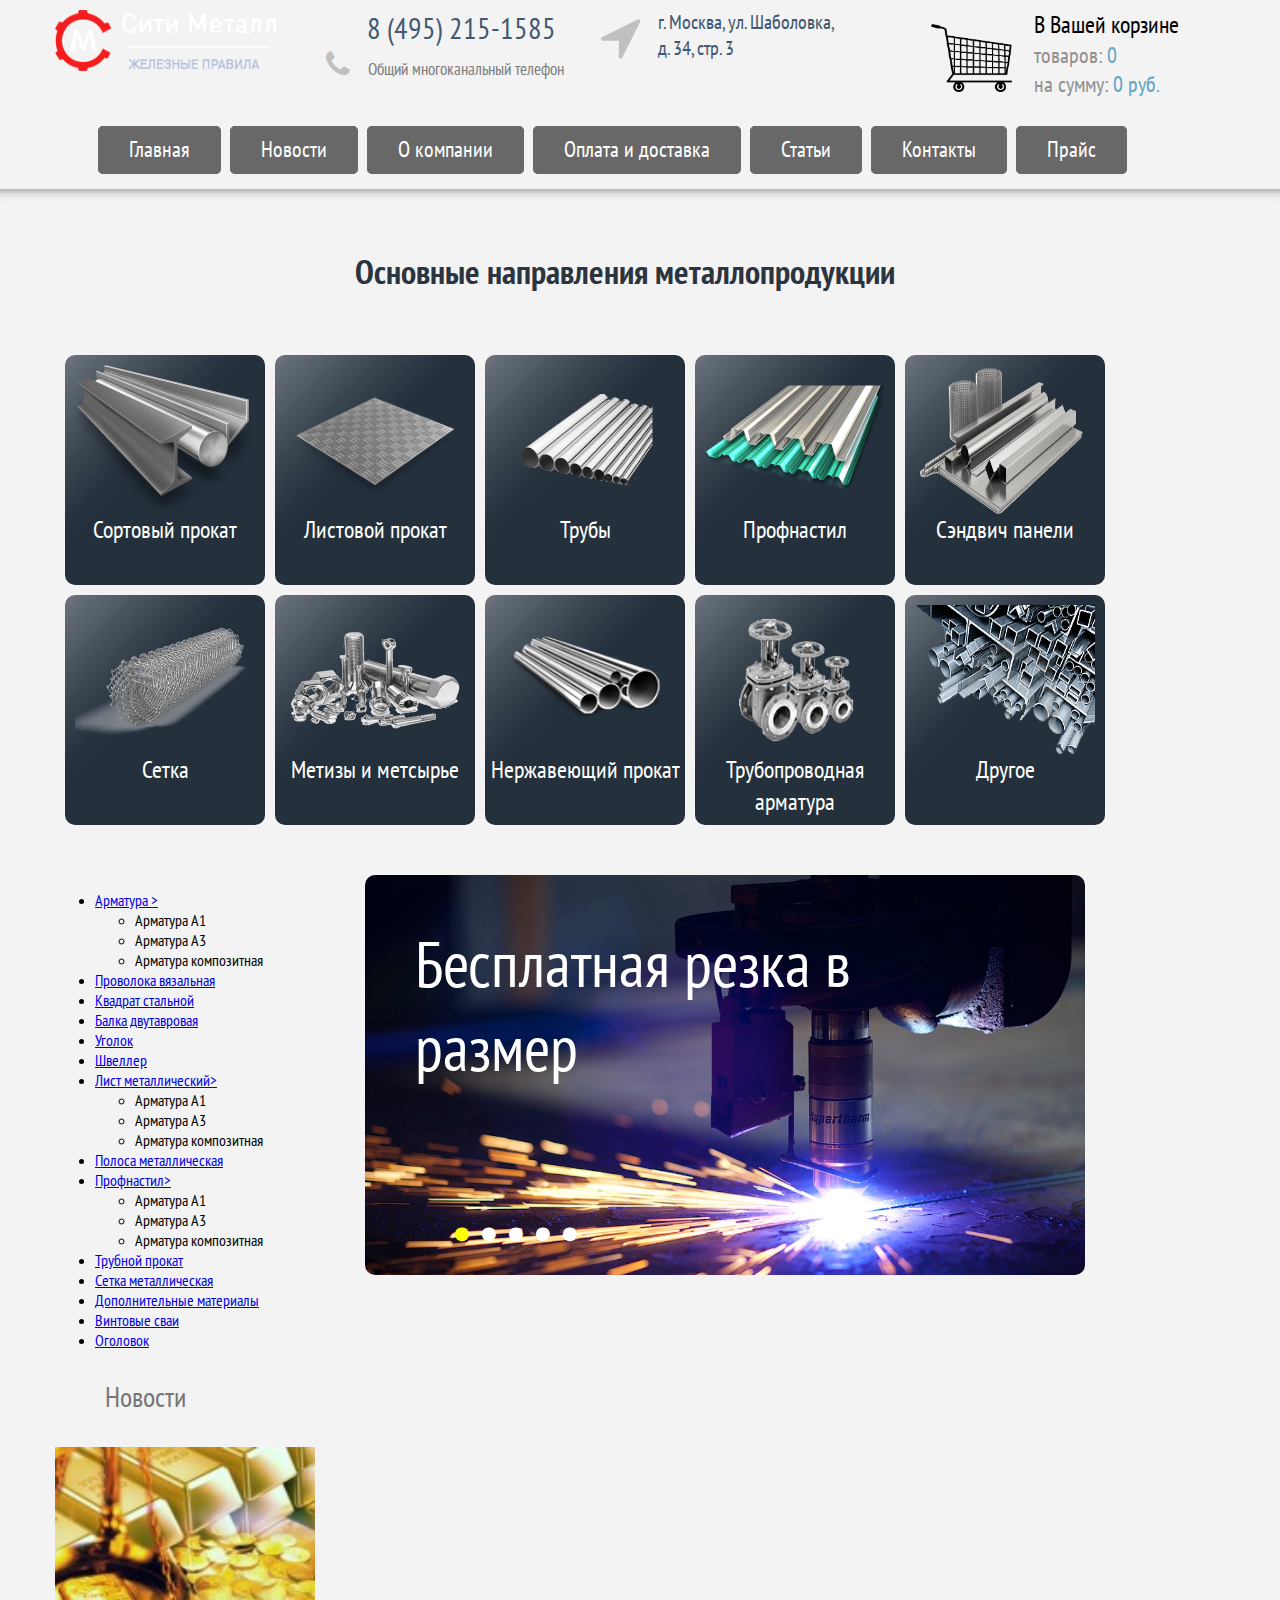
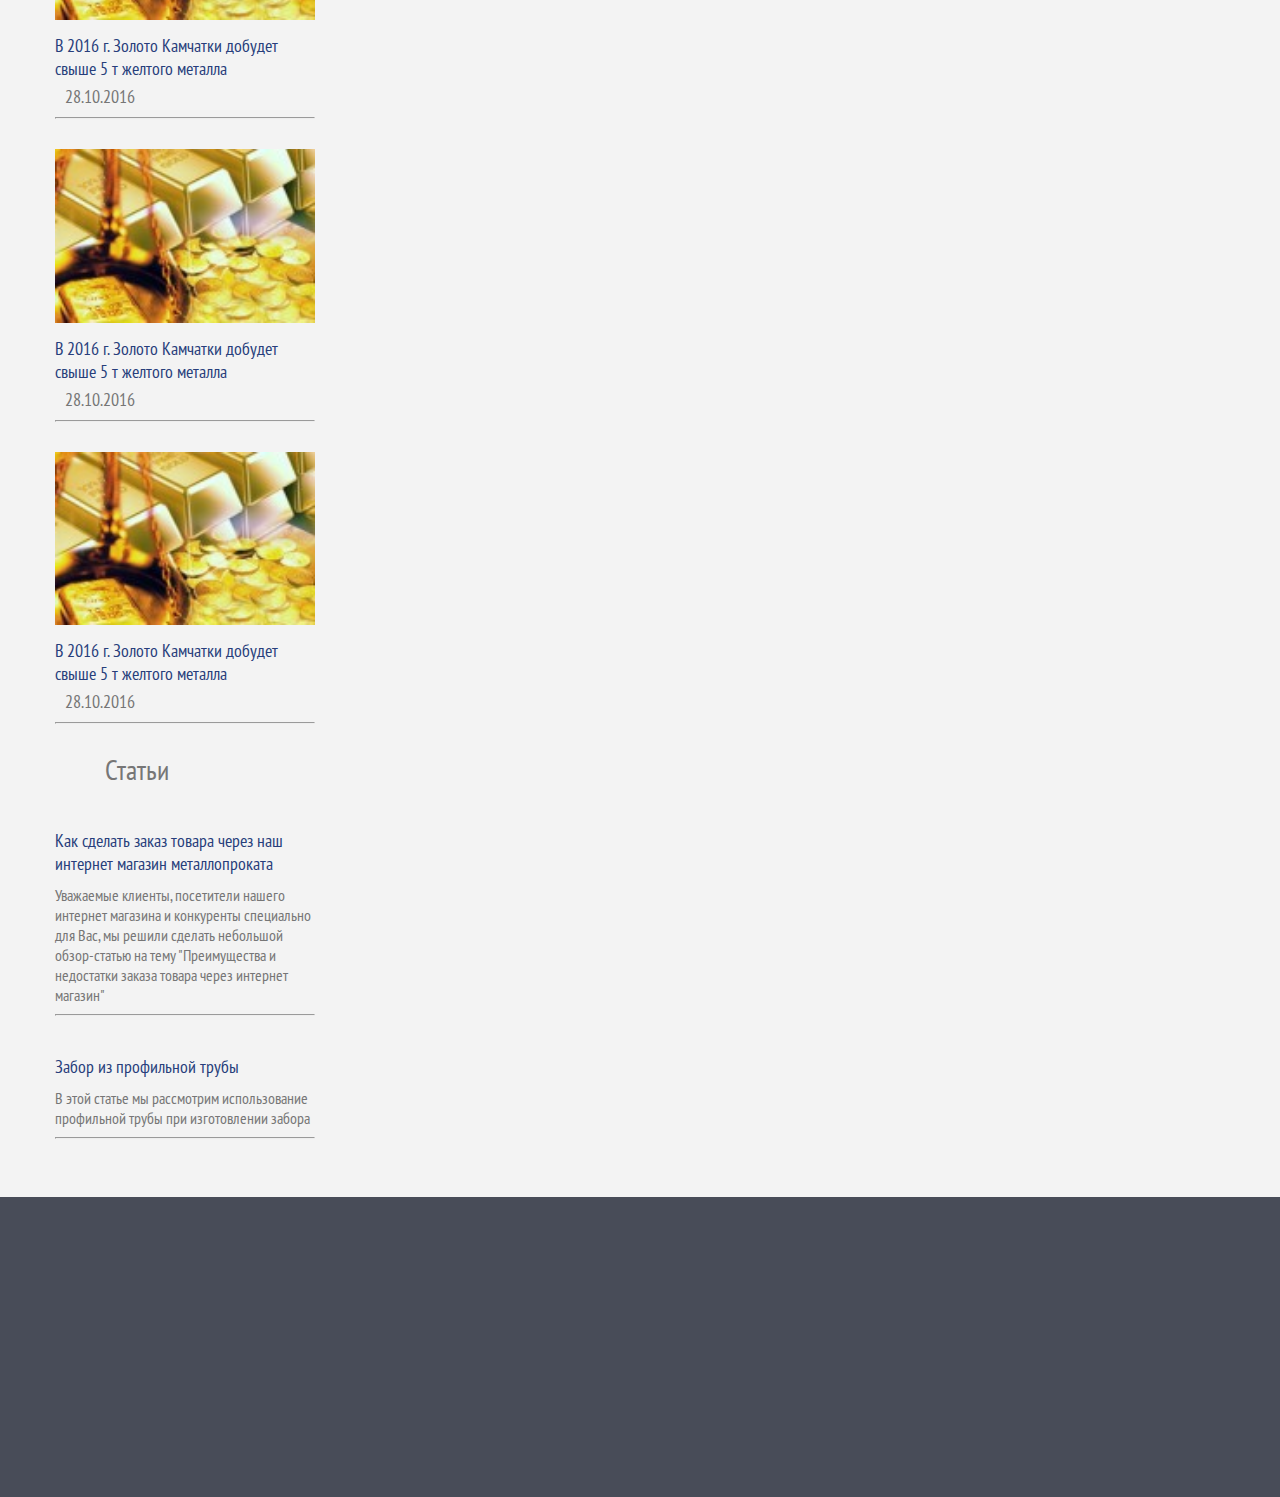
<file: index.html>
<!DOCTYPE html>
<html lang="en">
<head>
	<meta charset="UTF-8">
	<link rel="stylesheet" href="css/style.css">
	<link rel="stylesheet" href="css/categories.css">
	<link rel="stylesheet" href="css/footer.css">
	<link rel="stylesheet" href="font-awesome/css/font-awesome.min.css">
	<script src="js/main.js"></script>
	<title>Мегаполис</title>
</head> 
<body onload="bodyLoad()">
	<div id="main-wrap">
		<!-- HEADER -->
		<header id="main-header">
			<!-- CONTACT INFORMATION -->
			<div class="header_container clearfix">
				<div class="main-header-logo">
					<a href="#" class="main-header-logo-pic"></a>
				</div>
				<div class="main-header-phone">
					<a href="tel:8-495-215-1585" class="main-header-phone-text">
						8 (495) 215-1585
					</a>
					<i class="fa fa-phone" aria-hidden="true"></i>
					<span class="main-header-phone-subtext">
						Общий многоканальный телефон
					</span>
				</div>
				<div class="main-header-address">
					<i class="fa fa-location-arrow" aria-hidden="true"></i>
					<span class="main-header-address-text">
						 г. Москва, ул. Шаболовка, <br>д. 34, стр. 3
					</span>
					<span class="main-header-address-subtext">
						
					</span>
				</div>
				<div class="main-header-cart clearfix">
					<a href="#" class="main-header-cart-pic">
					</a>
					<a class="main-header-cart-inyourcart" href="#">
						<span class="main-header-cart-inyourcart-text">
							В Вашей корзине
						</span>
						<span class="main-header-cart-inyourcart-items">
							товаров: <span class="main-header-cart-inyourcart-itemsNum" id="itemsNum">0</span> 
						</span>
						<span class="main-header-cart-inyourcart-items">
							на сумму: <span class="main-header-cart-inyourcart-itemsNum" id="itemsSum">0 руб.</span> 
						</span>
					</a>
				</div>
			</div>
			<!-- END OF CONTACT INFORMATION -->
			<div id="top-nav" class="clearfix">
				<ul id="top-nav-list">
					<li><a href="#">Главная</a></li>
					<li><a href="#">Новости</a></li>
					<li><a href="#">О компании</a></li>
					<li><a href="#">Оплата и доставка</a></li>
					<li><a href="#">Статьи</a></li>
					<li><a href="#">Контакты</a></li>
					<li><a href="#">Прайс</a></li>
				</ul>
			</div>
		<hr class="shadowHr">
		</header>
		<!-- END OF HEADER -->
		<!-- MAIN -->
		<main class="clearfix">
			<div class="container">
				<!-- CATEGORIES -->
				<div class="categories_container clearfix">
					<div class="categories">
						<span class="categories-title">
							Основные направления металлопродукции
						</span>
						<div class="categories-items">
							<a href="category.html" class="categories-items-element">
								<img src="img/cat1.png" class="categories-items-element-pic">
								<span class="categories-items-element-text">Сортовый прокат</span>
							</a>
							<a href="#" class="categories-items-element">
								<img src="img/cat2.png" class="categories-items-element-pic">
								<span class="categories-items-element-text">Листовой прокат</span>
							</a>
							<a href="#" class="categories-items-element">
								<img src="img/cat3.png" class="categories-items-element-pic">
								<span class="categories-items-element-text">Трубы</span>
							</a>
							<a href="#" class="categories-items-element">
								<img src="img/cat4.png" class="categories-items-element-pic">
								<span class="categories-items-element-text">Профнастил</span>
							</a>
							<a href="#" class="categories-items-element">
								<img src="img/cat5.png" class="categories-items-element-pic">
								<span class="categories-items-element-text">Сэндвич панели</span>
							</a>
							<a href="#" class="categories-items-element">
								<img src="img/cat6.png" class="categories-items-element-pic">
								<span class="categories-items-element-text">Сетка</span>
							</a>
							<a href="#" class="categories-items-element">
								<img src="img/cat7.png" class="categories-items-element-pic">
								<span class="categories-items-element-text">Метизы и метсырье</span>
							</a>
							<a href="#" class="categories-items-element">
								<img src="img/cat8.png" class="categories-items-element-pic">
								<span class="categories-items-element-text">Нержавеющий прокат</span>
							</a>
							<a href="#" class="categories-items-element">
								<img src="img/cat9.png" class="categories-items-element-pic">
								<span class="categories-items-element-text">Трубопроводная арматура</span>
							</a>
							<a href="#" class="categories-items-element">
								<img src="img/cat10.png" class="categories-items-element-pic">
								<span class="categories-items-element-text">Другое</span>
							</a>
						</div>
					</div>
				</div>
				<!-- END OF CATEGORIES -->

				<!-- LEFT-NAV -->
				<div class="left-nav-container">
					<div class="left-nav">
						<div class="left-nav-list-container">
							<ul id="left-nav-list">
								<li><a href="category.html">Арматура <span class="whiteArrow">></span></a>
									<ul>
										<li><a href="#"></a>Арматура А1</li>
										<li><a href="#"></a>Арматура А3</li>
										<li><a href="#"></a>Арматура композитная</li>
									</ul>
								</li>
								<li><a href="#">Проволока вязальная</a></li>
								<li><a href="#">Квадрат стальной</a></li>
								<li><a href="#">Балка двутавровая</a></li>
								<li><a href="#">Уголок</a></li>
								<li><a href="#">Швеллер</a></li>
								<li><a href="#">Лист металлический<span class="whiteArrow">></span></a>
									<ul>
										<li><a href="#"></a>Арматура А1</li>
										<li><a href="#"></a>Арматура А3</li>
										<li><a href="#"></a>Арматура композитная</li>
									</ul>
								</li>
								<li><a href="#">Полоса металлическая</a></li>
								<li><a href="#">Профнастил<span class="whiteArrow">></span></a>
									<ul>
										<li><a href="#"></a>Арматура А1</li>
										<li><a href="#"></a>Арматура А3</li>
										<li><a href="#"></a>Арматура композитная</li>
									</ul>
									</li>
								<li><a href="#">Трубной прокат</a></li>
								<li><a href="#">Сетка металлическая</a></li>
								<li><a href="#">Дополнительные материалы</a></li>
								<li><a href="#">Винтовые сваи</a></li>
								<li><a href="#">Оголовок</a></li>
							</ul>
						</div>
						<!-- NEWSBAR -->
						<div class="newsbar">
							<span class="newsbar-title">
								Новости
							</span>
							<a class="newsbar-article" href="#">
								<img class="newsbar-article-pic" src="img/articleMini1.jpg">
								<span class="newsbar-article-text">
									В 2016 г. Золото Камчатки добудет свыше 5 т желтого металла
								</span>
								<span class="newsbar-article-date">
									28.10.2016
								</span>
								<hr class="article_separator">
							</a>
							<a class="newsbar-article" href="#">
								<img class="newsbar-article-pic" src="img/articleMini1.jpg">
								<span class="newsbar-article-text">
									В 2016 г. Золото Камчатки добудет свыше 5 т желтого металла
								</span>
								<span class="newsbar-article-date">
									28.10.2016
								</span>
								<hr class="article_separator">
							</a>
							<a class="newsbar-article" href="#">
								<img class="newsbar-article-pic" src="img/articleMini1.jpg">
								<span class="newsbar-article-text">
									В 2016 г. Золото Камчатки добудет свыше 5 т желтого металла
								</span>
								<span class="newsbar-article-date">
									28.10.2016
								</span>
								<hr class="article_separator">
							</a>
						</div>
						<!-- END OF NEWSBAR -->
						<!-- ARTICLESBAR -->
						<div class="articlesbar">
							<span class="articlesbar-title">
								Статьи
							</span>
							<a class="articlesbar-article" href="#">
								<span class="articlesbar-article-title">
									Как сделать заказ товара через наш интернет магазин металлопроката
								</span>
								<span class="articlesbar-article-text">
									Уважаемые клиенты, посетители нашего интернет магазина и конкуренты специально для Вас,  мы решили сделать небольшой обзор-статью на тему   "Преимущества и недостатки заказа товара через интернет магазин"
								</span>
								<hr class="article_separator">
							</a>
							<a class="articlesbar-article" href="#">
								<span class="articlesbar-article-title">
									Забор из профильной трубы
								</span>
								<span class="articlesbar-article-text">
									В этой статье мы рассмотрим использование профильной трубы при изготовлении забора
								</span>
								<hr class="article_separator">
							</a>
						</div>
						<!-- END OF ARTICLESBAR -->
					</div>
					<!-- SLIDER -->			
					<div class="container clearfix">
						<div class="slider clearfix">
							<div class="slider-pic" id="sliderPic" onmouseover="stopRunning()" onmouseleave="startRunning()">
								<div class="slider-pic-text" id="sliderText">
									Бесплатная резка в размер
								</div>
								<div class="slider-pic-balls">
									<i class="fa fa-circle active" aria-hidden="true" id="circle0" onmouseup="clickCircle(0)" ></i>
									<i class="fa fa-circle" aria-hidden="true" id="circle1" onmouseup="clickCircle(1)"></i>
									<i class="fa fa-circle" aria-hidden="true" id="circle2" onmouseup="clickCircle(2)"></i>
									<i class="fa fa-circle" aria-hidden="true" id="circle3" onmouseup="clickCircle(3)"></i>
									<i class="fa fa-circle" aria-hidden="true" id="circle4" onmouseup="clickCircle(4)"></i>
								</div>
							</div>
						</div>
						<!-- END OF SLIDER -->
					</div>
				</div>
				<!-- END OF LEFT NAV -->
			</div>
		</main>
		<!-- END OF MAIN -->

		<!-- FOOTER -->
		<footer>
			<div class="container clearfix">
				<div class="footer-categories">
					
				</div>
				<div class="footer-info">
					
				</div>
				<div class="footer-shopinfo">
					
				</div>
			</div>
		</footer>
		<!-- END OF FOOTER -->
	</div>
</body>
</html>
</file>
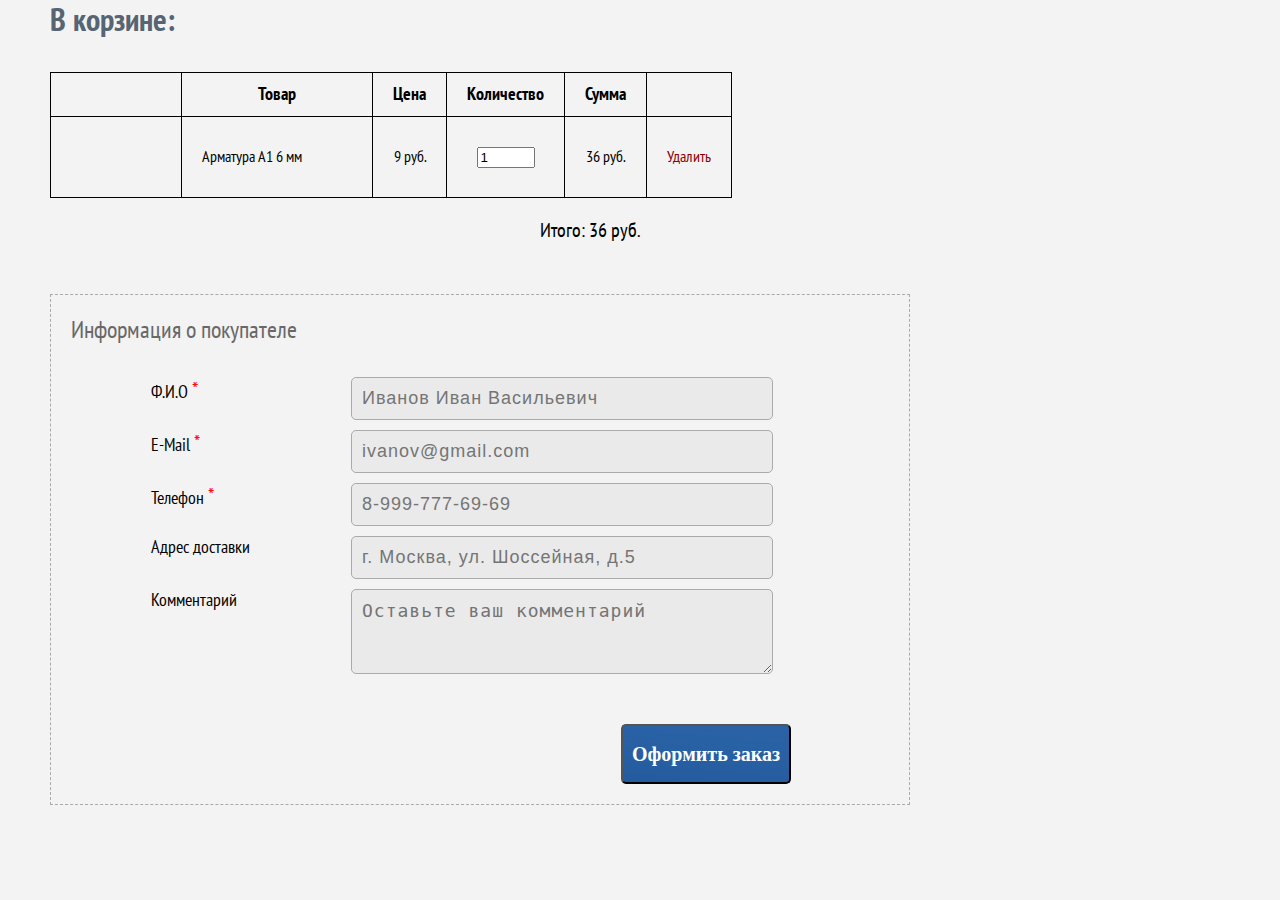
<file: cart.html>
<!DOCTYPE html>
<html lang="en">
<head>
	<meta charset="UTF-8">
	<link rel="stylesheet" href="css/style.css">
	<link rel="stylesheet" href="css/cart.css">
	<link rel="stylesheet" href="font-awesome/css/font-awesome.min.css">
	<script src="js/main.js"></script>
	<title>Мегаполис</title>
</head> 
<body onload="bodyLoad()">
	<div id="main-wrap">
		<!-- CONTENT -->
		<div class="content clearfix">
			<div class="cart">
				<span class="content-title">
					В корзине:
				</span>
				<div class="cart-items">
					<table id="cart-items-table">
						<tr>
							<th></th>
							<th>Товар</th>
							<th>Цена</th>
							<th>Количество</th>
							<th>Сумма</th>
							<th></th>
						</tr>
						<tr>
							<td><span class="cart-items-table-pic"></span></td>
							<td>Арматура А1 6 мм</td>
							<td>9 руб.</td>
							<td><input type="number" class="cart-items-table-num" value="1" min="1" max="10000" step="1"></td>
							<td>36 руб.</td>
							<td> <a href="#" class="cart-items-table-delete">Удалить</a></td>
						</tr>
					</table>
				</div>
				<div class="cart-orderinfo">
					<span class="cart-orderinfo-sum">
						Итого: <span id="orderSum">36</span> руб.
					</span>
				</div>
			</div>

			<form class="contactForm">
				<span class="contactForm-title">
					Информация о покупателе
				</span>
				<div class="contactForm-info">
					<!-- NAME -->
					<div class="contactForm-info-line clearfix">
						<label for="customer_Name_id" class="contactForm-info-lab">
						Ф.И.О <span class="contactForm-info-star">*</span>
						</label>
						<input type="text" name="customer_name" id="customer_Name_id" class="contactForm-info-field" placeholder="Иванов Иван Васильевич">
					</div>

					<!-- EMAIL -->
					<div class="contactForm-info-line clearfix">
						<label for="customer_email_id" class="contactForm-info-lab">
						E-Mail <span class="contactForm-info-star">*</span>
						</label>
						<input type="text" name="customer_email" id="customer_email_id" class="contactForm-info-field" placeholder="ivanov@gmail.com">
					</div>

					<div class="contactForm-info-line clearfix">
						<label for="customer_phone_id" class="contactForm-info-lab">
						Телефон <span class="contactForm-info-star">*</span>
						</label>
						<input type="text" name="customer_phone" id="customer_phone_id" class="contactForm-info-field" placeholder="8-999-777-69-69">
					</div>

					<div class="contactForm-info-line clearfix">
						<label for="customer_address_id" class="contactForm-info-lab">Адрес доставки</label>
						<input type="text" name="customer_address" id="customer_address_id" class="contactForm-info-field" placeholder="г. Москва, ул. Шоссейная, д.5">
					</div>

					<div class="contactForm-info-line clearfix">
						<label for="customer_comment_id" class="contactForm-info-lab">
						Комментарий
						</label>
						<textarea rows="3" type="textarea" name="customer_comment" id="customer_comment_id" class="contactForm-info-field" placeholder="Оставьте ваш комментарий"></textarea>
					</div>
					<input type="submit" class="contactForm-info-makeorder" value="Оформить заказ"></a>
				</div>
			</form>

		</div>
		<!-- END OF CONTENT -->
	</div>
</body>
</html>
</file>
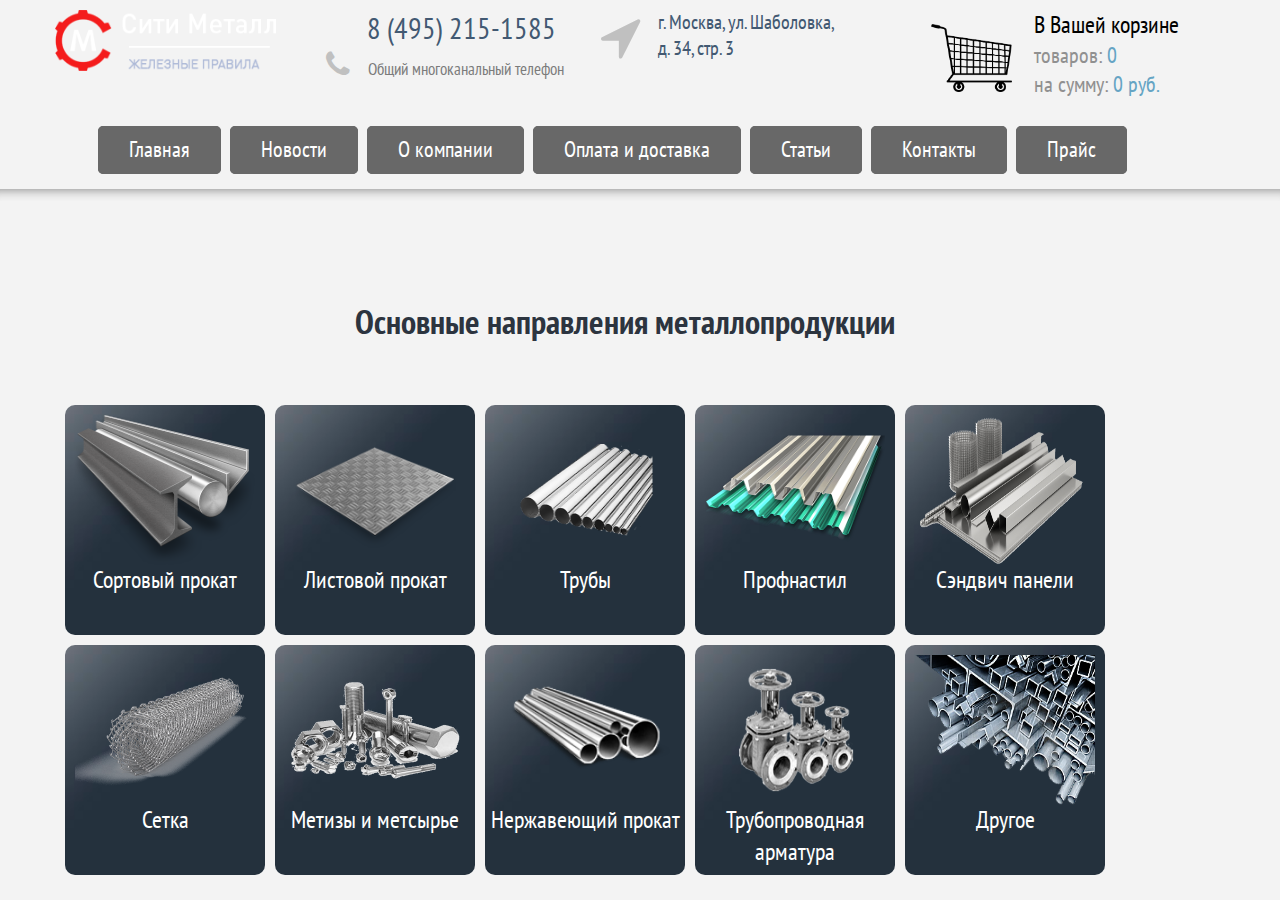
<file: Categories.html>
<!DOCTYPE html>
<html lang="en">
<head>
	<meta charset="UTF-8">
	<link rel="stylesheet" href="css/style.css">
	<link rel="stylesheet" href="font-awesome/css/font-awesome.min.css">
	<link rel="stylesheet" href="css/categories.css">
	<script src="js/main.js"></script>
	<title>Категории товаров</title>
</head>
<body onload="bodyLoad()">
	<div id="main-wrap">
		<!-- HEADER -->
		<header id="main-header">
			<!-- CONTACT INFORMATION -->
			<div class="container clearfix">
				<div class="main-header-logo">
					<a href="#" class="main-header-logo-pic"></a>
				</div>
				<div class="main-header-phone">
					<a href="tel:8-495-215-1585" class="main-header-phone-text">
						8 (495) 215-1585
					</a>
					<i class="fa fa-phone" aria-hidden="true"></i>
					<span class="main-header-phone-subtext">
						Общий многоканальный телефон
					</span>
				</div>
				<div class="main-header-address">
					<i class="fa fa-location-arrow" aria-hidden="true"></i>
					<span class="main-header-address-text">
						 г. Москва, ул. Шаболовка, <br>д. 34, стр. 3
					</span>
					<span class="main-header-address-subtext">
						
					</span>
				</div>
				<div class="main-header-cart clearfix">
					<a href="#" class="main-header-cart-pic">
					</a>
					<a class="main-header-cart-inyourcart" href="#">
						<span class="main-header-cart-inyourcart-text">
							В Вашей корзине
						</span>
						<span class="main-header-cart-inyourcart-items">
							товаров: <span class="main-header-cart-inyourcart-itemsNum" id="itemsNum">0</span> 
						</span>
						<span class="main-header-cart-inyourcart-items">
							на сумму: <span class="main-header-cart-inyourcart-itemsNum" id="itemsSum">0 руб.</span> 
						</span>
					</a>
				</div>
			</div>
			<!-- END OF CONTACT INFORMATION -->
			<div id="top-nav" class="clearfix">
				<ul id="top-nav-list">
					<li><a href="#">Главная</a></li>
					<li><a href="#">Новости</a></li>
					<li><a href="#">О компании</a></li>
					<li><a href="#">Оплата и доставка</a></li>
					<li><a href="#">Статьи</a></li>
					<li><a href="#">Контакты</a></li>
					<li><a href="#">Прайс</a></li>
				</ul>
			</div>
		<hr class="shadowHr">
		</header>
		<!-- END OF HEADER -->
		
		<!-- MAIN -->
		<main class="clearfix">
			<div class="categories_container clearfix">
				<div class="categories">
					<div class="container clearfix">
						<span class="categories-title">
							Основные направления металлопродукции
						</span>
						<div class="categories-items">
							<a href="#" class="categories-items-element">
								<img src="img/cat1.png" class="categories-items-element-pic">
								<span class="categories-items-element-text">Сортовый прокат</span>
							</a>
							<a href="#" class="categories-items-element">
								<img src="img/cat2.png" class="categories-items-element-pic">
								<span class="categories-items-element-text">Листовой прокат</span>
							</a>
							<a href="#" class="categories-items-element">
								<img src="img/cat3.png" class="categories-items-element-pic">
								<span class="categories-items-element-text">Трубы</span>
							</a>
							<a href="#" class="categories-items-element">
								<img src="img/cat4.png" class="categories-items-element-pic">
								<span class="categories-items-element-text">Профнастил</span>
							</a>
							<a href="#" class="categories-items-element">
								<img src="img/cat5.png" class="categories-items-element-pic">
								<span class="categories-items-element-text">Сэндвич панели</span>
							</a>
							<a href="#" class="categories-items-element">
								<img src="img/cat6.png" class="categories-items-element-pic">
								<span class="categories-items-element-text">Сетка</span>
							</a>
							<a href="#" class="categories-items-element">
								<img src="img/cat7.png" class="categories-items-element-pic">
								<span class="categories-items-element-text">Метизы и метсырье</span>
							</a>
							<a href="#" class="categories-items-element">
								<img src="img/cat8.png" class="categories-items-element-pic">
								<span class="categories-items-element-text">Нержавеющий прокат</span>
							</a>
							<a href="#" class="categories-items-element">
								<img src="img/cat9.png" class="categories-items-element-pic">
								<span class="categories-items-element-text">Трубопроводная арматура</span>
							</a>
							<a href="#" class="categories-items-element">
								<img src="img/cat10.png" class="categories-items-element-pic">
								<span class="categories-items-element-text">Другое</span>
							</a>
						</div>
					</div>
				</div>
			</div>
		</main>
		<!-- END OF MAIN -->

		<!-- FOOTER -->
		<footer>
			<div class="container clearfix">
				
			</div>
		</footer>
		<!-- END OF FOOTER -->
	</div>
</body>
</html>
</file>
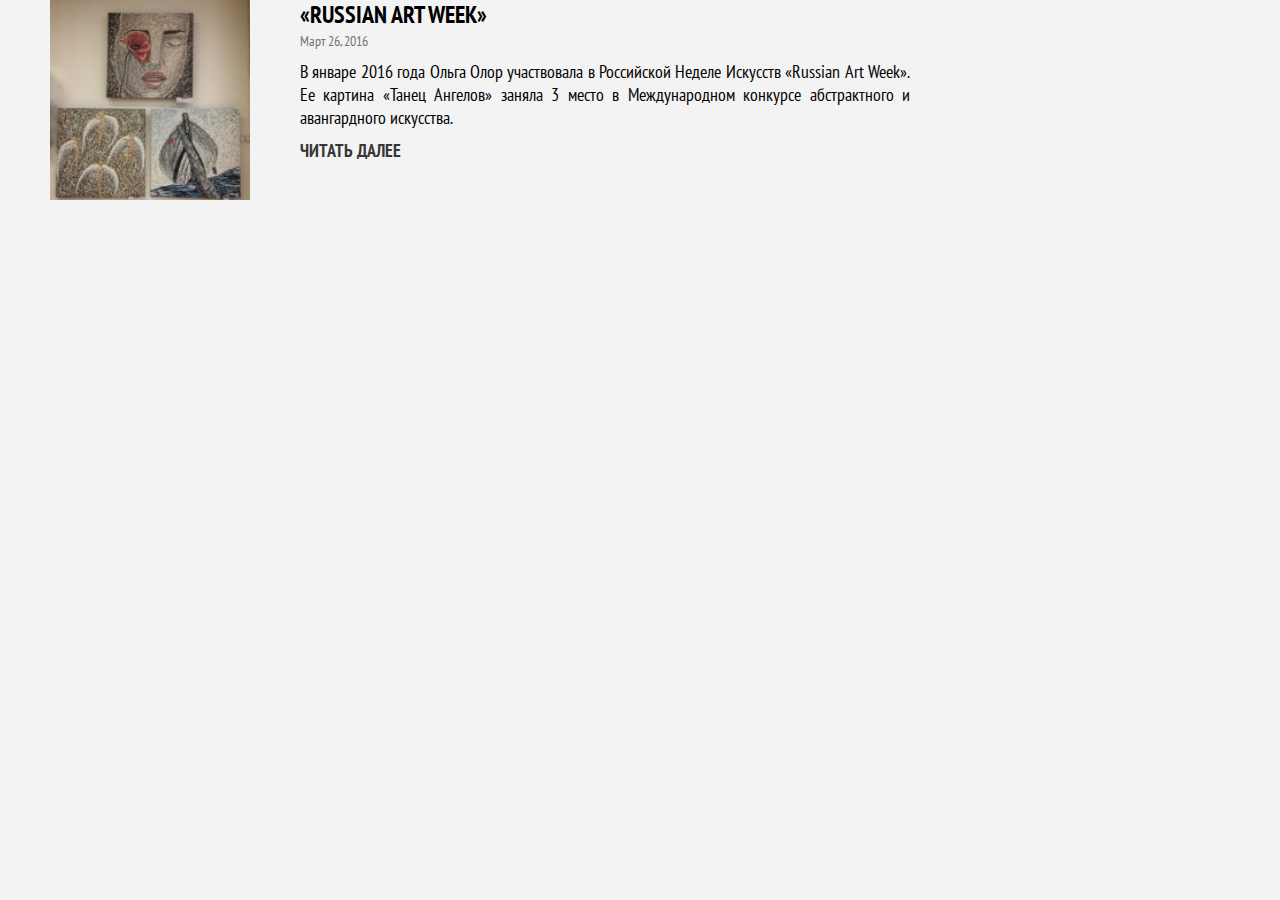
<file: category-articles.html>
<!DOCTYPE html>
<html lang="en">
<head>
	<meta charset="UTF-8">
	<link rel="stylesheet" href="css/style.css">
	<link rel="stylesheet" href="css/category-articles.css">
	<link rel="stylesheet" href="font-awesome/css/font-awesome.min.css">
	<script src="js/main.js"></script>
	<title>Мегаполис</title>
</head> 
<body onload="bodyLoad()">
	<div id="main-wrap">
		<!-- CONTENT -->
		<div class="content clearfix">
			<div class="articles">
				<div class="articles-element clearfix">
					<a href="#" class="articles-element-thumbnail"></a>
					<div class="articles-element-info">
						<a href="#" class="articles-element-info-title">
						«Russian art week»
						</a>
						<span class="articles-element-info-date">Март 26, 2016</span>
						<span class="articles-element-info-text">В январе 2016 года Ольга Олор участвовала в Российской Неделе Искусств «Russian Art Week». Ее картина «Танец Ангелов» заняла 3 место в Международном конкурсе абстрактного и авангардного искусства.</span>
						<a href="#" class="articles-element-info-readnext">Читать далее</a>
					</div>
				</div>
			</div>
		</div>
		<!-- END OF CONTENT -->
	</div>
</body>
</html>
</file>
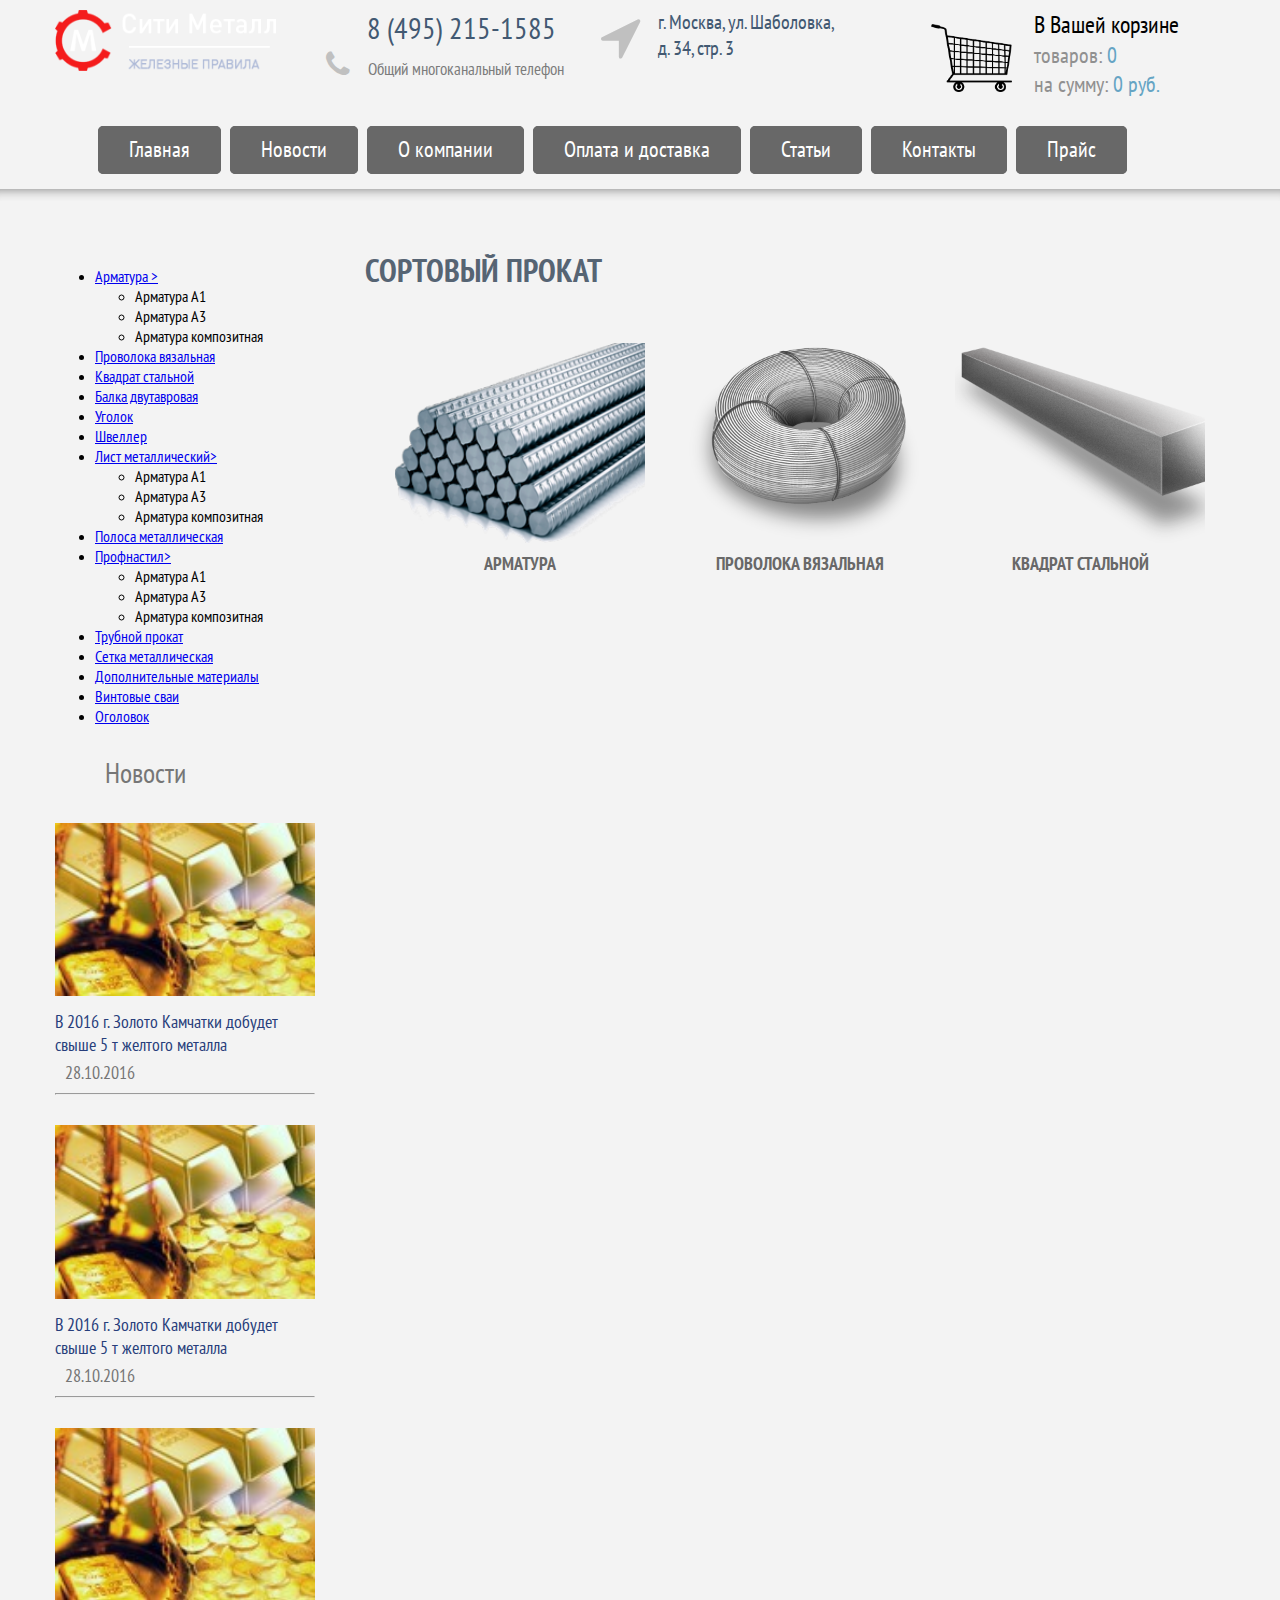
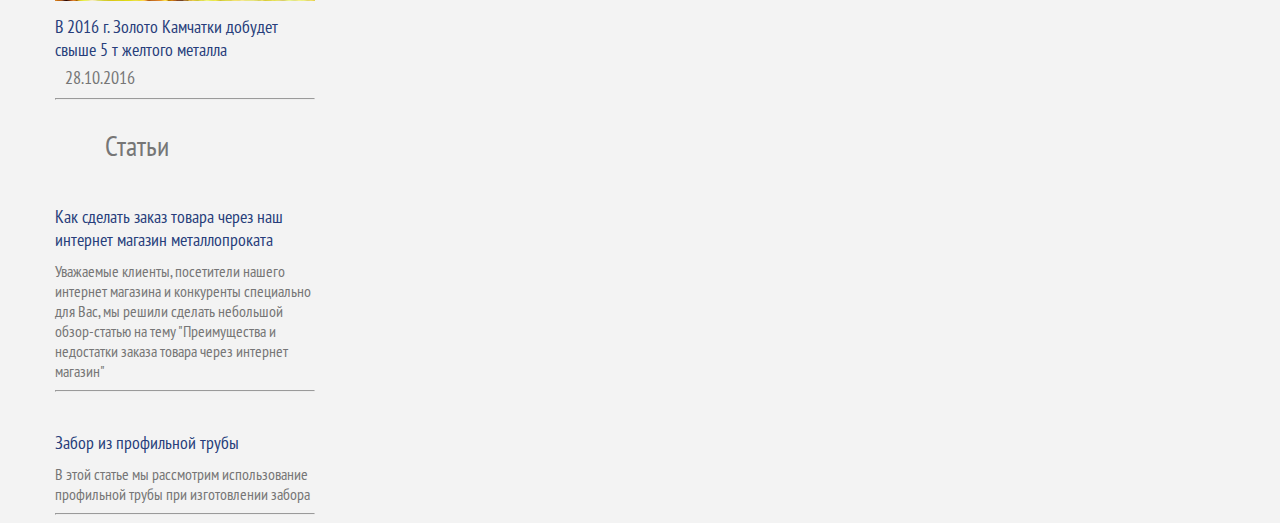
<file: category.html>
<!DOCTYPE html>
<html lang="en">
<head>
	<meta charset="UTF-8">
	<link rel="stylesheet" href="css/style.css">
	<link rel="stylesheet" href="css/category.css">
	<link rel="stylesheet" href="font-awesome/css/font-awesome.min.css">
	<script src="js/main.js"></script>
	<title>Мегаполис</title>
</head>
<body onload="bodyLoad()">
	<div id="main-wrap">
		<!-- HEADER -->
		<header id="main-header">
			<!-- CONTACT INFORMATION -->
			<div class="header_container clearfix">
				<div class="main-header-logo">
					<a href="#" class="main-header-logo-pic"></a>
				</div>
				<div class="main-header-phone">
					<a href="tel:8-495-215-1585" class="main-header-phone-text">
						8 (495) 215-1585
					</a>
					<i class="fa fa-phone" aria-hidden="true"></i>
					<span class="main-header-phone-subtext">
						Общий многоканальный телефон
					</span>
				</div>
				<div class="main-header-address">
					<i class="fa fa-location-arrow" aria-hidden="true"></i>
					<span class="main-header-address-text">
						 г. Москва, ул. Шаболовка, <br>д. 34, стр. 3
					</span>
					<span class="main-header-address-subtext">
						
					</span>
				</div>
				<div class="main-header-cart clearfix">
					<a href="#" class="main-header-cart-pic">
					</a>
					<a class="main-header-cart-inyourcart" href="#">
						<span class="main-header-cart-inyourcart-text">
							В Вашей корзине
						</span>
						<span class="main-header-cart-inyourcart-items">
							товаров: <span class="main-header-cart-inyourcart-itemsNum" id="itemsNum">0</span> 
						</span>
						<span class="main-header-cart-inyourcart-items">
							на сумму: <span class="main-header-cart-inyourcart-itemsNum" id="itemsSum">0 руб.</span> 
						</span>
					</a>
				</div>
			</div>
			<!-- END OF CONTACT INFORMATION -->
			<div id="top-nav" class="clearfix">
				<ul id="top-nav-list">
					<li><a href="index.html">Главная</a></li>
					<li><a href="#">Новости</a></li>
					<li><a href="#">О компании</a></li>
					<li><a href="#">Оплата и доставка</a></li>
					<li><a href="#">Статьи</a></li>
					<li><a href="#">Контакты</a></li>
					<li><a href="#">Прайс</a></li>
				</ul>
			</div>
		<hr class="shadowHr">
		</header>
		<!-- END OF HEADER -->
		<!-- MAIN -->
		<main class="clearfix">
			<div class="container">
				<!-- LEFT-NAV -->
				<div class="left-nav-container">
					<div class="left-nav">
						<div class="left-nav-list-container">
							<ul id="left-nav-list">
								<li><a href="#">Арматура <span class="whiteArrow">></span></a>
									<ul>
										<li><a href="#"></a>Арматура А1</li>
										<li><a href="#"></a>Арматура А3</li>
										<li><a href="#"></a>Арматура композитная</li>
									</ul>
								</li>
								<li><a href="#">Проволока вязальная</a></li>
								<li><a href="#">Квадрат стальной</a></li>
								<li><a href="#">Балка двутавровая</a></li>
								<li><a href="#">Уголок</a></li>
								<li><a href="#">Швеллер</a></li>
								<li><a href="#">Лист металлический<span class="whiteArrow">></span></a>
									<ul>
										<li><a href="#"></a>Арматура А1</li>
										<li><a href="#"></a>Арматура А3</li>
										<li><a href="#"></a>Арматура композитная</li>
									</ul>
								</li>
								<li><a href="#">Полоса металлическая</a></li>
								<li><a href="#">Профнастил<span class="whiteArrow">></span></a>
									<ul>
										<li><a href="#"></a>Арматура А1</li>
										<li><a href="#"></a>Арматура А3</li>
										<li><a href="#"></a>Арматура композитная</li>
									</ul>
									</li>
								<li><a href="#">Трубной прокат</a></li>
								<li><a href="#">Сетка металлическая</a></li>
								<li><a href="#">Дополнительные материалы</a></li>
								<li><a href="#">Винтовые сваи</a></li>
								<li><a href="#">Оголовок</a></li>
							</ul>
						</div>
						<!-- NEWSBAR -->
						<div class="newsbar">
							<span class="newsbar-title">
								Новости
							</span>
							<a class="newsbar-article" href="#">
								<img class="newsbar-article-pic" src="img/articleMini1.jpg">
								<span class="newsbar-article-text">
									В 2016 г. Золото Камчатки добудет свыше 5 т желтого металла
								</span>
								<span class="newsbar-article-date">
									28.10.2016
								</span>
								<hr class="article_separator">
							</a>
							<a class="newsbar-article" href="#">
								<img class="newsbar-article-pic" src="img/articleMini1.jpg">
								<span class="newsbar-article-text">
									В 2016 г. Золото Камчатки добудет свыше 5 т желтого металла
								</span>
								<span class="newsbar-article-date">
									28.10.2016
								</span>
								<hr class="article_separator">
							</a>
							<a class="newsbar-article" href="#">
								<img class="newsbar-article-pic" src="img/articleMini1.jpg">
								<span class="newsbar-article-text">
									В 2016 г. Золото Камчатки добудет свыше 5 т желтого металла
								</span>
								<span class="newsbar-article-date">
									28.10.2016
								</span>
								<hr class="article_separator">
							</a>
						</div>
						<!-- END OF NEWSBAR -->
						<!-- ARTICLESBAR -->
						<div class="articlesbar">
							<span class="articlesbar-title">
								Статьи
							</span>
							<a class="articlesbar-article" href="#">
								<span class="articlesbar-article-title">
									Как сделать заказ товара через наш интернет магазин металлопроката
								</span>
								<span class="articlesbar-article-text">
									Уважаемые клиенты, посетители нашего интернет магазина и конкуренты специально для Вас,  мы решили сделать небольшой обзор-статью на тему   "Преимущества и недостатки заказа товара через интернет магазин"
								</span>
								<hr class="article_separator">
							</a>
							<a class="articlesbar-article" href="#">
								<span class="articlesbar-article-title">
									Забор из профильной трубы
								</span>
								<span class="articlesbar-article-text">
									В этой статье мы рассмотрим использование профильной трубы при изготовлении забора
								</span>
								<hr class="article_separator">
							</a>
						</div>
						<!-- END OF ARTICLESBAR -->
					</div>
				</div>
				<!-- END OF LEFT NAV -->	
				<!-- CATEGORY -->		
				<div class="category-container clearfix">
					<div class="category">
						<span class="category-title">
							Сортовый прокат
						</span>
						<div class="category-elements">
							<a href="table.html" class="category-elements-item">
								<span class="category-elements-item-pic"></span>
								<span class="category-elements-item-text">
									Арматура
								</span>
							</a>
							<a href="#" class="category-elements-item">
								<span class="category-elements-item-pic"  style="background-image: url('img/category/provoloka.png');"></span>
								<span class="category-elements-item-text">
									Проволока вязальная
								</span>
							</a>
							<a href="#" class="category-elements-item">
								<span class="category-elements-item-pic" style="background-image: url('img/category/kvadrat.png');"></span>
								<span class="category-elements-item-text">
									Квадрат стальной
								</span>
							</a>
						</div>
					</div>
				</div>
				<!-- END OF CATEGORY -->
			</div>
		</main>
		<!-- END OF MAIN -->

		<!-- FOOTER -->
		<footer>
			<div class="container clearfix">
				
			</div>
		</footer>
		<!-- END OF FOOTER -->
	</div>
</body>
</html>
</file>
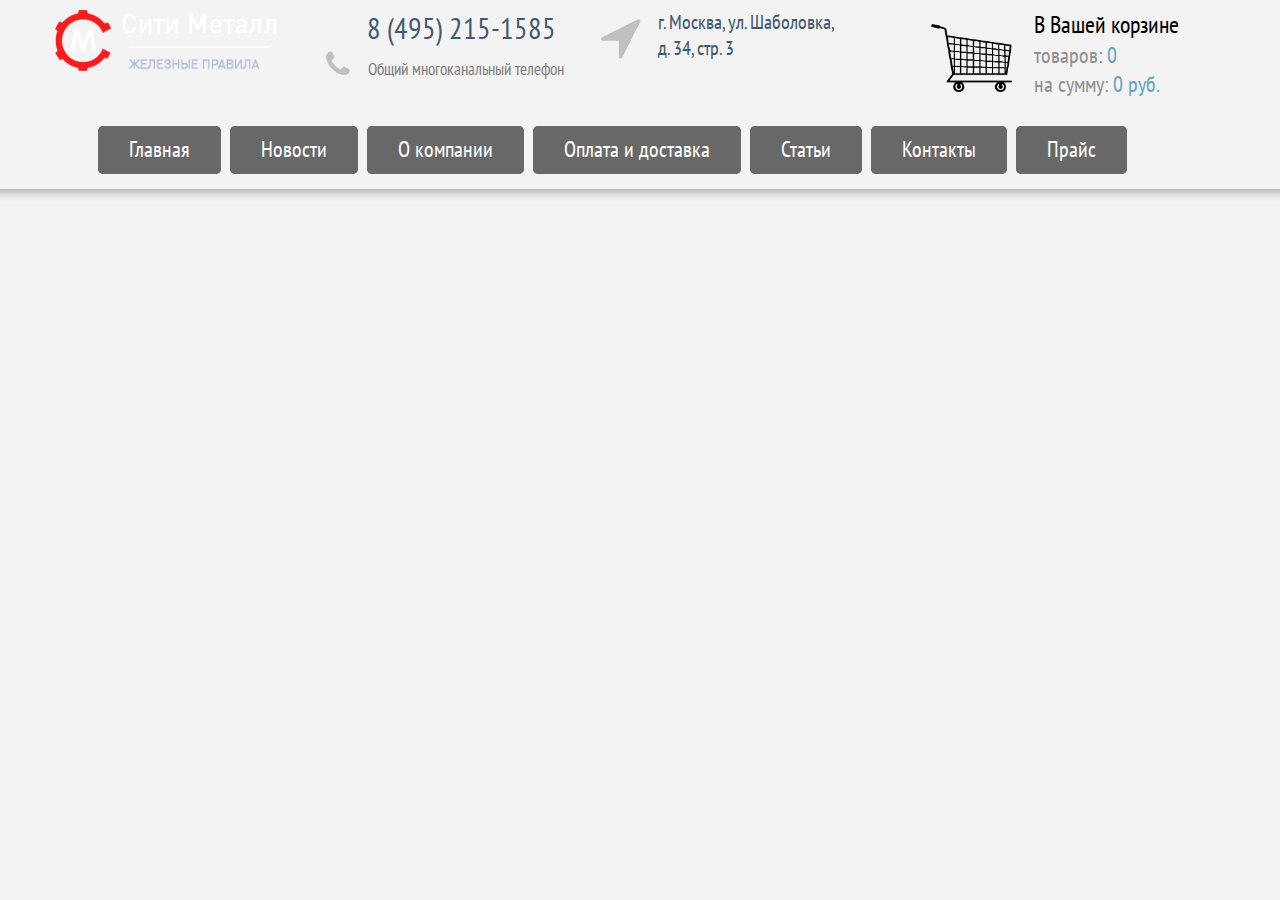
<file: stencil.html>
<!DOCTYPE html>
<html lang="en">
<head>
	<meta charset="UTF-8">
	<link rel="stylesheet" href="css/style.css">
	<link rel="stylesheet" href="font-awesome/css/font-awesome.min.css">
	<script src="js/main.js"></script>
	<title>Мегаполис</title>
</head>
<body onload="bodyLoad()">
	<div id="main-wrap">
		<!-- HEADER -->
		<header id="main-header">
			<!-- CONTACT INFORMATION -->
			<div class="container clearfix">
				<div class="main-header-logo">
					<a href="#" class="main-header-logo-pic"></a>
				</div>
				<div class="main-header-phone">
					<a href="tel:8-495-215-1585" class="main-header-phone-text">
						8 (495) 215-1585
					</a>
					<i class="fa fa-phone" aria-hidden="true"></i>
					<span class="main-header-phone-subtext">
						Общий многоканальный телефон
					</span>
				</div>
				<div class="main-header-address">
					<i class="fa fa-location-arrow" aria-hidden="true"></i>
					<span class="main-header-address-text">
						 г. Москва, ул. Шаболовка, <br>д. 34, стр. 3
					</span>
					<span class="main-header-address-subtext">
						
					</span>
				</div>
				<div class="main-header-cart clearfix">
					<a href="#" class="main-header-cart-pic">
					</a>
					<a class="main-header-cart-inyourcart" href="#">
						<span class="main-header-cart-inyourcart-text">
							В Вашей корзине
						</span>
						<span class="main-header-cart-inyourcart-items">
							товаров: <span class="main-header-cart-inyourcart-itemsNum" id="itemsNum">0</span> 
						</span>
						<span class="main-header-cart-inyourcart-items">
							на сумму: <span class="main-header-cart-inyourcart-itemsNum" id="itemsSum">0 руб.</span> 
						</span>
					</a>
				</div>
			</div>
			<!-- END OF CONTACT INFORMATION -->
			<div id="top-nav" class="clearfix">
				<ul id="top-nav-list">
					<li><a href="#">Главная</a></li>
					<li><a href="#">Новости</a></li>
					<li><a href="#">О компании</a></li>
					<li><a href="#">Оплата и доставка</a></li>
					<li><a href="#">Статьи</a></li>
					<li><a href="#">Контакты</a></li>
					<li><a href="#">Прайс</a></li>
				</ul>
			</div>
		<hr class="shadowHr">
		</header>
		<!-- END OF HEADER -->
		
		<!-- MAIN -->
		<main class="clearfix">

		</main>
		<!-- END OF MAIN -->

		<!-- FOOTER -->
		<footer>
			<div class="container clearfix">
				
			</div>
		</footer>
		<!-- END OF FOOTER -->
	</div>
</body>
</html>
</file>
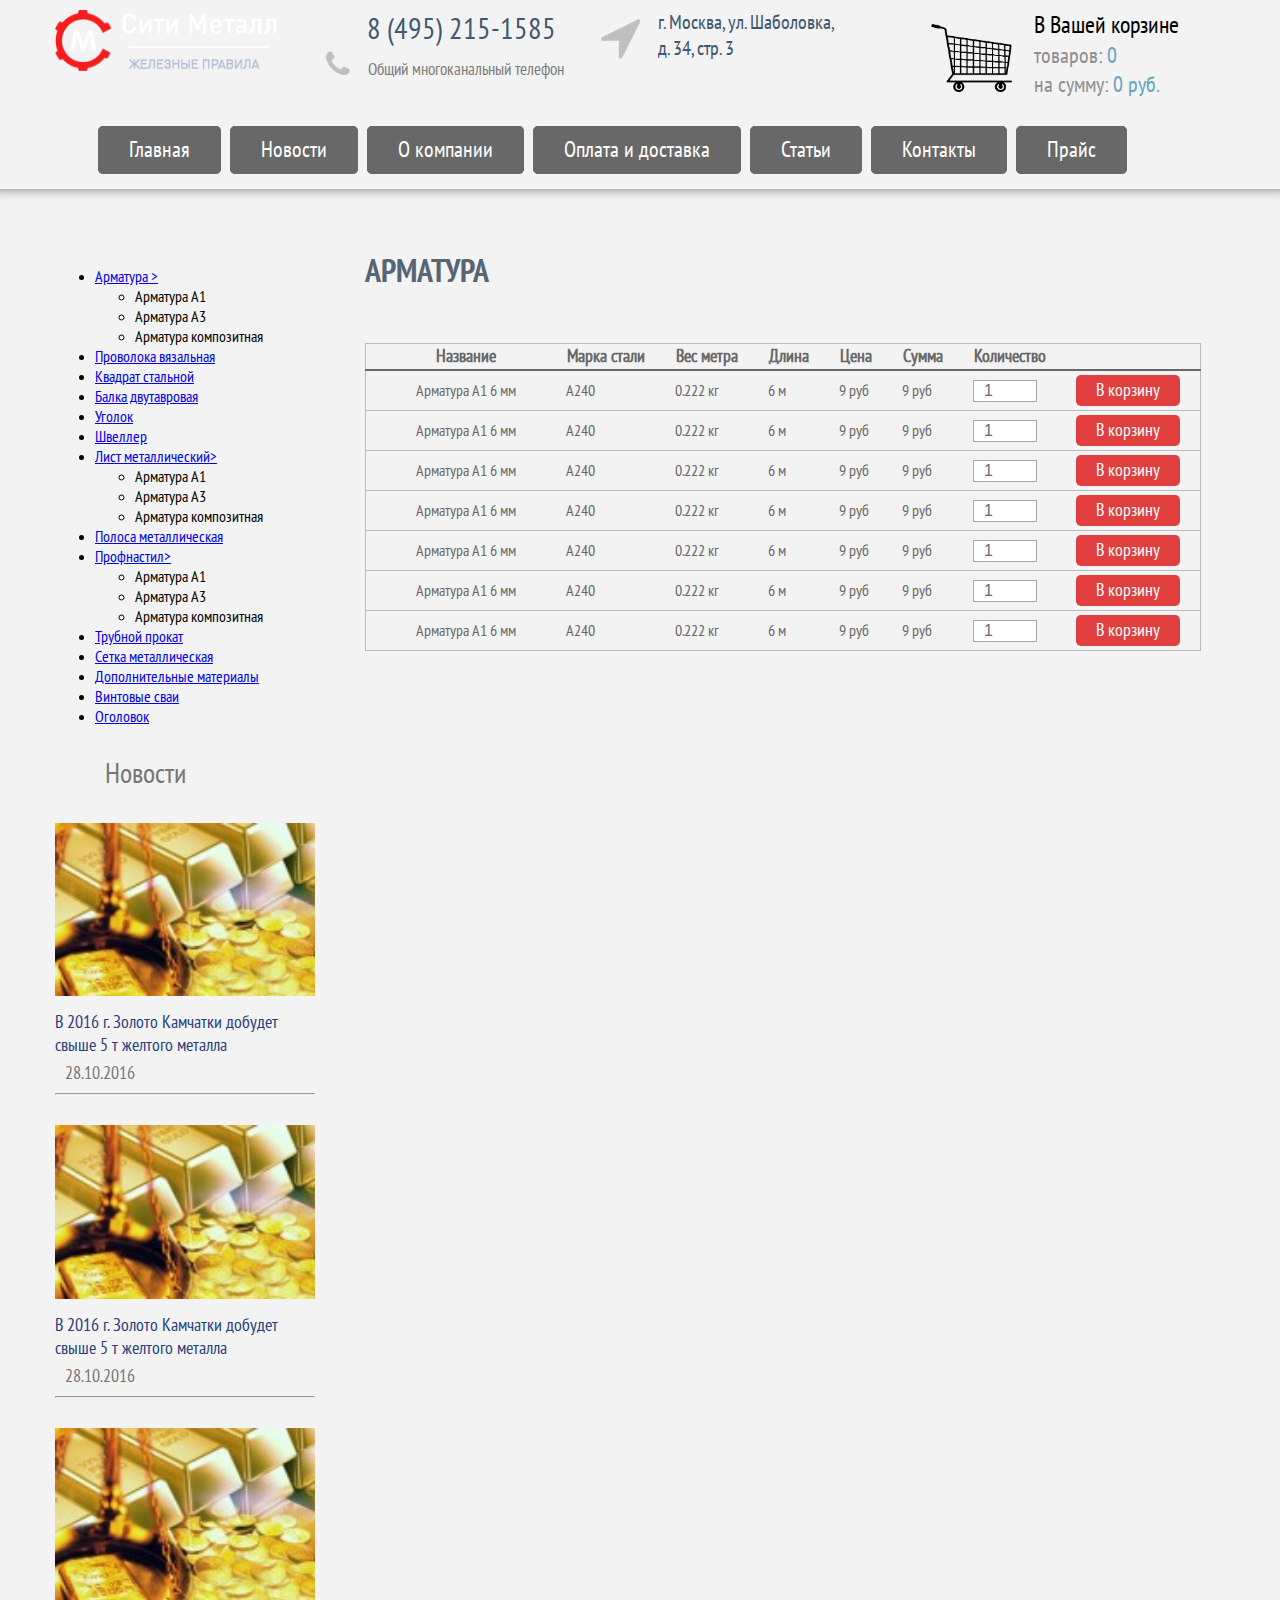
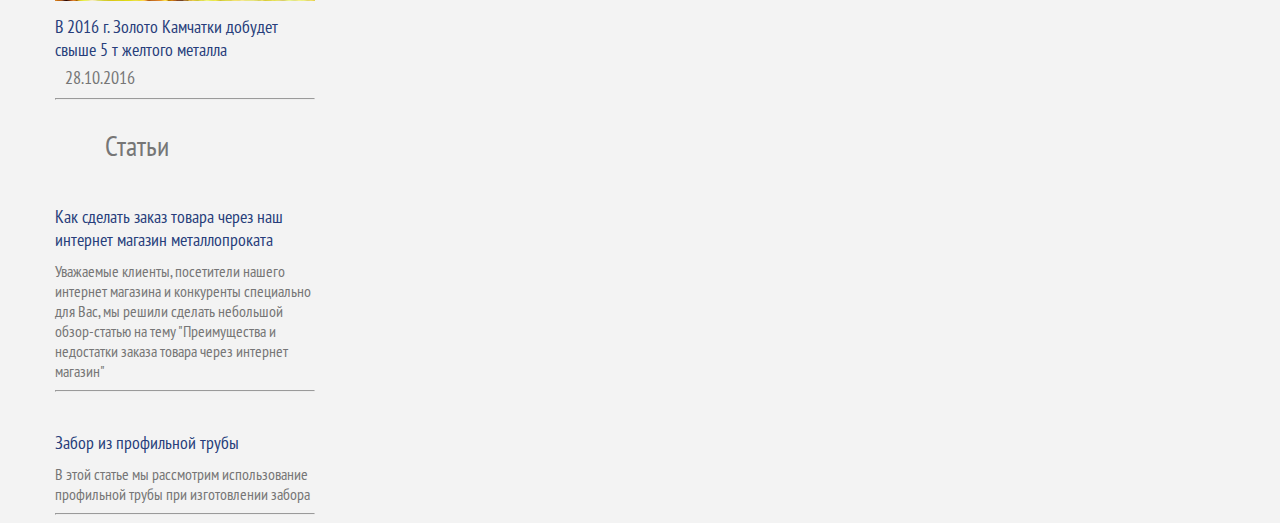
<file: Table.html>
<!DOCTYPE html>
<html lang="en">
<head>
	<meta charset="UTF-8">
	<link rel="stylesheet" href="css/style.css">
	<link rel="stylesheet" href="css/table.css">
	<link rel="stylesheet" href="font-awesome/css/font-awesome.min.css">
	<script src="js/main.js"></script>
	<title>Мегаполис</title>
</head>
<body onload="bodyLoad()">
	<div id="main-wrap">
		<!-- HEADER -->
		<header id="main-header">
			<!-- CONTACT INFORMATION -->
			<div class="header_container clearfix">
				<div class="main-header-logo">
					<a href="#" class="main-header-logo-pic"></a>
				</div>
				<div class="main-header-phone">
					<a href="tel:8-495-215-1585" class="main-header-phone-text">
						8 (495) 215-1585
					</a>
					<i class="fa fa-phone" aria-hidden="true"></i>
					<span class="main-header-phone-subtext">
						Общий многоканальный телефон
					</span>
				</div>
				<div class="main-header-address">
					<i class="fa fa-location-arrow" aria-hidden="true"></i>
					<span class="main-header-address-text">
						 г. Москва, ул. Шаболовка, <br>д. 34, стр. 3
					</span>
					<span class="main-header-address-subtext">
						
					</span>
				</div>
				<div class="main-header-cart clearfix">
					<a href="#" class="main-header-cart-pic">
					</a>
					<a class="main-header-cart-inyourcart" href="#">
						<span class="main-header-cart-inyourcart-text">
							В Вашей корзине
						</span>
						<span class="main-header-cart-inyourcart-items">
							товаров: <span class="main-header-cart-inyourcart-itemsNum" id="itemsNum">0</span> 
						</span>
						<span class="main-header-cart-inyourcart-items">
							на сумму: <span class="main-header-cart-inyourcart-itemsNum" id="itemsSum">0 руб.</span> 
						</span>
					</a>
				</div>
			</div>
			<!-- END OF CONTACT INFORMATION -->
			<div id="top-nav" class="clearfix">
				<ul id="top-nav-list">
					<li><a href="index.html">Главная</a></li>
					<li><a href="#">Новости</a></li>
					<li><a href="#">О компании</a></li>
					<li><a href="#">Оплата и доставка</a></li>
					<li><a href="#">Статьи</a></li>
					<li><a href="#">Контакты</a></li>
					<li><a href="#">Прайс</a></li>
				</ul>
			</div>
		<hr class="shadowHr">
		</header>
		<!-- END OF HEADER -->
		<!-- MAIN -->
		<main class="clearfix">
			<div class="container">
				<!-- LEFT-NAV -->
				<div class="left-nav-container">
					<div class="left-nav">
						<div class="left-nav-list-container">
							<ul id="left-nav-list">
								<li><a href="#">Арматура <span class="whiteArrow">></span></a>
									<ul>
										<li><a href="#"></a>Арматура А1</li>
										<li><a href="#"></a>Арматура А3</li>
										<li><a href="#"></a>Арматура композитная</li>
									</ul>
								</li>
								<li><a href="#">Проволока вязальная</a></li>
								<li><a href="#">Квадрат стальной</a></li>
								<li><a href="#">Балка двутавровая</a></li>
								<li><a href="#">Уголок</a></li>
								<li><a href="#">Швеллер</a></li>
								<li><a href="#">Лист металлический<span class="whiteArrow">></span></a>
									<ul>
										<li><a href="#"></a>Арматура А1</li>
										<li><a href="#"></a>Арматура А3</li>
										<li><a href="#"></a>Арматура композитная</li>
									</ul>
								</li>
								<li><a href="#">Полоса металлическая</a></li>
								<li><a href="#">Профнастил<span class="whiteArrow">></span></a>
									<ul>
										<li><a href="#"></a>Арматура А1</li>
										<li><a href="#"></a>Арматура А3</li>
										<li><a href="#"></a>Арматура композитная</li>
									</ul>
									</li>
								<li><a href="#">Трубной прокат</a></li>
								<li><a href="#">Сетка металлическая</a></li>
								<li><a href="#">Дополнительные материалы</a></li>
								<li><a href="#">Винтовые сваи</a></li>
								<li><a href="#">Оголовок</a></li>
							</ul>
						</div>
						<!-- NEWSBAR -->
						<div class="newsbar">
							<span class="newsbar-title">
								Новости
							</span>
							<a class="newsbar-article" href="#">
								<img class="newsbar-article-pic" src="img/articleMini1.jpg">
								<span class="newsbar-article-text">
									В 2016 г. Золото Камчатки добудет свыше 5 т желтого металла
								</span>
								<span class="newsbar-article-date">
									28.10.2016
								</span>
								<hr class="article_separator">
							</a>
							<a class="newsbar-article" href="#">
								<img class="newsbar-article-pic" src="img/articleMini1.jpg">
								<span class="newsbar-article-text">
									В 2016 г. Золото Камчатки добудет свыше 5 т желтого металла
								</span>
								<span class="newsbar-article-date">
									28.10.2016
								</span>
								<hr class="article_separator">
							</a>
							<a class="newsbar-article" href="#">
								<img class="newsbar-article-pic" src="img/articleMini1.jpg">
								<span class="newsbar-article-text">
									В 2016 г. Золото Камчатки добудет свыше 5 т желтого металла
								</span>
								<span class="newsbar-article-date">
									28.10.2016
								</span>
								<hr class="article_separator">
							</a>
						</div>
						<!-- END OF NEWSBAR -->
						<!-- ARTICLESBAR -->
						<div class="articlesbar">
							<span class="articlesbar-title">
								Статьи
							</span>
							<a class="articlesbar-article" href="#">
								<span class="articlesbar-article-title">
									Как сделать заказ товара через наш интернет магазин металлопроката
								</span>
								<span class="articlesbar-article-text">
									Уважаемые клиенты, посетители нашего интернет магазина и конкуренты специально для Вас,  мы решили сделать небольшой обзор-статью на тему   "Преимущества и недостатки заказа товара через интернет магазин"
								</span>
								<hr class="article_separator">
							</a>
							<a class="articlesbar-article" href="#">
								<span class="articlesbar-article-title">
									Забор из профильной трубы
								</span>
								<span class="articlesbar-article-text">
									В этой статье мы рассмотрим использование профильной трубы при изготовлении забора
								</span>
								<hr class="article_separator">
							</a>
						</div>
						<!-- END OF ARTICLESBAR -->
					</div>
				</div>
				<!-- END OF LEFT NAV -->

				<!-- TABLE -->
				<div class="table-container clearfix">
					<div class="table">
						<span class="table-title">
							Арматура
						</span>
						<div class="table-text">
							<table class="table-text-elements">
							<tr>
								<th><span>Название</span></th>
								<th>Марка стали</th>
								<th>Вес метра</th>
								<th>Длина</th>
								<th>Цена</th>
								<th>Сумма</th>
								<th>Количество</th>
								<th></th>
							</tr>

							<tr>
								<td>Арматура А1 6 мм</td>
								<td>А240</td>
								<td>0.222 кг</td>
								<td>6 м</td>
								<td>9 руб</td>
								<td>9 руб</td>
								<td>
									<input type="text" value="1" class="table-text-elements-input">
								</td>
								<td>
									<a href="#" class="table-text-elements-cart">
										В корзину
									</a>
								</td>
							</tr>
							<tr>
								<td>Арматура А1 6 мм</td>
								<td>А240</td>
								<td>0.222 кг</td>
								<td>6 м</td>
								<td>9 руб</td>
								<td>9 руб</td>
								<td>
									<input type="text" value="1" class="table-text-elements-input">
								</td>
								<td>
									<a href="#" class="table-text-elements-cart">
										В корзину
									</a>
								</td>
							</tr>
							<tr>
								<td>Арматура А1 6 мм</td>
								<td>А240</td>
								<td>0.222 кг</td>
								<td>6 м</td>
								<td>9 руб</td>
								<td>9 руб</td>
								<td>
									<input type="text" value="1" class="table-text-elements-input">
								</td>
								<td>
									<a href="#" class="table-text-elements-cart">
										В корзину
									</a>
								</td>
							</tr>
							<tr>
								<td>Арматура А1 6 мм</td>
								<td>А240</td>
								<td>0.222 кг</td>
								<td>6 м</td>
								<td>9 руб</td>
								<td>9 руб</td>
								<td>
									<input type="text" value="1" class="table-text-elements-input">
								</td>
								<td>
									<a href="#" class="table-text-elements-cart">
										В корзину
									</a>
								</td>
							</tr>
							<tr>
								<td>Арматура А1 6 мм</td>
								<td>А240</td>
								<td>0.222 кг</td>
								<td>6 м</td>
								<td>9 руб</td>
								<td>9 руб</td>
								<td>
									<input type="text" value="1" class="table-text-elements-input">
								</td>
								<td>
									<a href="#" class="table-text-elements-cart">
										В корзину
									</a>
								</td>
							</tr>
							<tr>
								<td>Арматура А1 6 мм</td>
								<td>А240</td>
								<td>0.222 кг</td>
								<td>6 м</td>
								<td>9 руб</td>
								<td>9 руб</td>
								<td>
									<input type="text" value="1" class="table-text-elements-input">
								</td>
								<td>
									<a href="#" class="table-text-elements-cart">
										В корзину
									</a>
								</td>
							</tr>
							<tr>
								<td>Арматура А1 6 мм</td>
								<td>А240</td>
								<td>0.222 кг</td>
								<td>6 м</td>
								<td>9 руб</td>
								<td>9 руб</td>
								<td>
									<input type="text" value="1" class="table-text-elements-input">
								</td>
								<td>
									<a href="#" class="table-text-elements-cart">
										В корзину
									</a>
								</td>
							</tr>

							</table>
						</div>
					</div>
					
				</div>
				<!-- END OF TABLE -->
			</div>
		</main>
		<!-- END OF MAIN -->

		<!-- FOOTER -->
		<footer>
			<div class="container clearfix">
				
			</div>
		</footer>
		<!-- END OF FOOTER -->
	</div>
</body>
</html>
</file>
<file: css/style.css>
/* Общие */
@font-face{
	src: url('../fonts/PTSansNarrowBold.ttf');
	font-family: 'NarrowSansBold';
}

@font-face{
	src: url('../fonts/PTSansNarrowRegular.ttf');
	font-family: 'NarrowSansRegular';
}

body{
	margin: 0;
	background-color: #F3F3F3;
}


#main-wrap{
	font-family: NarrowSansRegular;
	width: 100%;
}

.container{
	display: block;
	width: 1170px;
	margin: 0 auto;
}

.clearfix:after{
	content: '';
	display: table;
	clear: both;
}

main{
	width: 1170px;
	margin: 0 auto;
}

main .container{
	margin-top: 50px;
}

/* HEADER */
#main-header{
	width: 100%;
	margin: 5px auto;
	margin-top: 10px;
}

.header_container{
	width: 1170px;
	margin: 0 auto;
}

.main-header-logo{
	float: left;
}
	.main-header-logo-pic{
		float: left;
		width: 221px;
		height: 68px;
		background: url("../img/logo1.png") no-repeat;
		background-size: contain;
		outline: none;
	}

.main-header-phone{
	float: left;
	margin-left: 50px;
	width: 270px;
}
	.main-header-phone i{
		color: #C0C0C0;
		font-size: 30px;
	}
	.main-header-phone-text{
		display: block;
		text-decoration: none;
		text-align: center;
		outline: none;
		color: #425972;
		font-size: 30px;
	}
	.main-header-phone-subtext{
		display: inline-block;
		margin-top: 5px;
		margin-left: 15px;
		width: 225px;
		color: #7B7B7B;
		font-size: 17px;
	}


.main-header-address{
	float: left;
	margin-left: 5px;
	display: inline-block;
	width: 300px;
}
	.main-header-address i{
		display: inline-block;
		color: #C0C0C0;
		font-size: 50px;
		margin-right: 10px;
		margin-bottom: 5px;
	}
	.main-header-address-text{
		display: inline-block;
		margin-left: 5px;
		color: #425972;
		font-size: 20px;
	}

.main-header-cart{
	display: block;
	float: left;
	margin-left: 30px;
	widows: 225px;
}
	.main-header-cart-pic{
		display: inline-block;
		width: 100px;
		height: 68px;
		background: url("../img/cart.png") no-repeat;
		background-size: contain;
		outline: none;
	}

	.main-header-cart-inyourcart{
		display: inline-block;
		text-decoration: none;
	}
	.main-header-cart-inyourcart-text{
		display: block;
		color: #000;
		font-size: 24px;
	}
	.main-header-cart-inyourcart-items{
		display: block;
		font-size: 22px;
		color: #909090;
	}
	.main-header-cart-inyourcart-itemsNum{
		color: #65A4C4;
	}

	.shadowHr{
		height: 12px;
		border: 0;
		box-shadow: inset 0 12px 12px -12px 
								rgba(0, 0, 0, 0.5);
	}

/* TOP-NAV */
#top-nav{
	display: block;
	width: 1170px;
	margin: 0 auto;
	padding-top: 20px;
}

#top-nav-list{
	list-style-type: none;
}

#top-nav-list li{
	display: inline-block;
}

#top-nav-list li a:hover{
	background-color: #F41C1C;
	border: 1px solid #F41C1C;
}

#top-nav-list li a{
	text-decoration: none;
	padding: 10px 30px;
	color: #fff;
	font-size: 22px;
	border: 1px solid #686868;
	background-color: #686868;
	border-radius: 5px;
	margin: 0 3px;
	transition: background-color .3s ease-in,
							border-color .3s ease-in;
}

/* LEFT-NAV */
#left-sideb{
	display: block;
	float: left;
	width: 260px;
}

.left-nav{
	display: block;
	float: left;
	width: 260px;
}

.menu-menu-in-left-sidebar-container
{
}

#menu-menu-in-left-sidebar{
	list-style-type: none;
	margin: 0;
	padding: 0;
}

#menu-menu-in-left-sidebar li:hover{
	background-color: #E6E6E6;
}

.menu-item-has-children:after{
	content: '>';
	color: #fff;
	float: right;
	margin-right: 10px;
	margin-top: -7px;
	font-size: 25px;
	font-family: NarrowSansBold;
} 

#menu-menu-in-left-sidebar li{
	margin: 0;
	margin-bottom: 1px;
	background-color: #D7D7D7;
	border-bottom: 1px solid #919191;
	border-radius: 5px;
	width: 260px;
	line-height: 51px; /*! to make vertical align of li a working*/
	cursor: pointer;
	background-image: url("../img/menu_1.png");
	background-repeat: no-repeat;
	background-size: contain;
}

#menu-menu-in-left-sidebar li a{
	padding-left: 68px;
	text-decoration: none;
	font-size: 16px;
	vertical-align: middle; /* ! */
	color: #000;
}

#menu-menu-in-left-sidebar li ul{
	position: absolute;
	margin: -55px 0 0 225px;
	display: none;
	list-style-type: none;
}

#menu-menu-in-left-sidebar li:hover ul {
	display: block;
}

/* NEWSBAR */
.newsbar{
	display: block;
	margin-top: 30px;
}

.newsbar-title{
	display: block;
	color: #767676;
	font-size: 28px;
	margin-left: 50px;
}

.newsbar-article{
	display: block;
	margin-top: 30px;
	text-decoration: none;
}

.newsbar a:hover .newsbar-article-text {
	color: #F41C1C;
}

.newsbar-article-pic{
	display: inline-block;
	width: 260px;
}

.newsbar-article-text{
	display: block;
	padding-top: 10px;
	color: #273E7B;
	font-size: 18px;
	transition: color .3s ease-in;
}

.newsbar-article-date{
	display: block;
	margin-top: 5px;
	margin-left: 10px;
	color: #767676;
	font-size: 18px;
}

/* ARTICLESBAR */
.articlesbar{
	display: block;
	margin-top: 30px;
}

.articlesbar-title{
	display: block;
	color: #767676;
	font-size: 28px;
	margin-left: 50px;
}

.articlesbar a:hover .articlesbar-article-title {
	color: #F41C1C;
}

.articlesbar a:hover .articlesbar-article-text {
	color: #565656;
}

.articlesbar-article{
	display: block;
	margin-top: 30px;
	text-decoration: none;
}

.articlesbar-article-title{
	display: block;
	padding-top: 10px;
	color: #273E7B;
	font-size: 18px;
	transition: color .3s ease-in;
}

.articlesbar-article-text{
	display: block;
	padding-top: 10px;
	color: #767676;
	font-size: 16px;
	transition: color .3s ease-in;
}

.article_separator{
	color: #fff;
}

/* SLIDER */
.slider{
	display: block;
	float: left;
	margin-left: 50px;
	width: 700px;
}

.slider-pic:hover{
	/*grayscale for background image*/
  background-color: #AAA;
  background-blend-mode: darken;
}

.slider-pic{
	display: block;
	width: 720px;
	height: 400px;
	background: url("../img/slider0.jpg") no-repeat;
	background-size: cover;
	border-radius: 10px;
	transition: background-color .4s ease-in,
				background-image 1s ease-out;
}

.slider-pic-text{
	display: block;
	padding: 50px 0 0 50px;
	font-size: 64px;
	color: #fff;
	height: 300px;
	width: 600px;
}

.slider-pic-balls{
	display: block;
	margin-left: 80px;
}

.slider-pic-balls i{
	cursor: pointer;
	color: #fff;
	margin-left: 10px;
}

.slider-pic-balls i.active{
	color: yellow;
}

/* NEWS */
.news{
	display: block;
	padding: 20px 0 0 50px;
	width: 700px;
	overflow: hidden;
}

.article:hover{
	background-color: #E6EAF5;
	border: 1px solid #E6EAF5;
}

.article{
	display: block;
	float: left;
	background-color: #DFE3ED;
	background-image: url("../img/mesh.png");
	background-repeat: no-repeat;
	background-size: 120px 120px;
	background-position-x: 150px;
	background-position-y: 50px;
	border: 1px solid #D8DCE6;
	border-radius: 10px;
	outline: none;
	width: 215px;
	height: 170px;
	margin: 10px 10px 0 0;
	text-decoration: none;
	transition: background-color .3s ease-in;
}

.article-title{
	display: block;
	padding: 15px 0 0 20px;
	font-size: 20px;
	color: #283A67;
}

.article-text{
	display: block;
	padding: 15px 0 0 20px;
	font-size: 14px;
	color: #000;
}


/* CONTENT */
.content{
	display: block;
	float: left;
	overflow: hidden;
	width: 860px;
	padding-left: 50px;
}	

.content-title{
	display: block;
	font-family: NarrowSansBold;
	font-size: 32px;
	color: #566473;
}

.content-text{
	display: block;
	overflow: hidden;
}
</file>
<file: css/categories.css>
/* CATEGORIES */
main.categories_container{
	width: 1170px;
	margin: 0 auto;
}

.categories{
	display: block;
	overflow: hidden;
	width: 1170px;
	margin: 0 auto;
	margin-top: 50px;
}

.categories-title{
	display: inline-block;
	width: 550px;
	margin-left: 300px;
	font-size: 34px;
	font-family: NarrowSansBold;
	color: #2C343F;
}

.categories-items{
	display: block;
	width: 1170px;
	margin: 0 auto;
	margin-top: 50px;
}

.categories-items-element{
	display: block;
	float: left;
	margin-top: 10px;
	margin-left: 10px;
	width: 200px;
	height: 230px;
	background: url("../img/categoryRawBackground.JPG") no-repeat;
	background-size: cover;
	border-radius: 10px;
	text-align: center;
	transition: background-image .3s ease-in;
	text-decoration: none;
}

.categories-items-element:hover{
	background-image: url("../img/categoryRawBackgroundHover.jpg");
}

.categories-items-element-pic{
	display: block;
	width: 180px;
	height: 150px;
	margin-left: 10px;
	margin-top: 10px;
}

.categories-items-element-text{
	font-size: 24px;
	color: #fff;
}
/* END OF CATEGORIES */
</file>
<file: css/footer.css>
/* FOOTER */
footer{
	display: block;
	margin: 0 auto;
	margin-top: 50px;
	width: 100%;
	height: 300px;
	background-color: #484C58;
}
</file>
<file: css/cart.css>
.cart-items{
	display: block;
	margin-top: 30px;
}

#cart-items-table{
	display: block;
	border-collapse: collapse;
	font-size: 18px;
}

#cart-items-table th:last-child {
	margin-right: 0;
}

#cart-items-table th{
	font-family: NarrowSansBold;
    text-align: center;
    font-size: 18px;
    padding: 10px 20px;
    border: 1px solid black;
}

#cart-items-table td:nth-child(2) {
	padding-right: 70px;
	font-style: NarrowRegularBold;
}

#cart-items-table td{
    font-size: 16px;
    text-align: center;
    border: 1px solid black;
    padding: 0px 20px;
}

.cart-items-table-num{
	width: 50px;
}

.cart-items-table-pic{
	display: block;
	background: url("http://megapolis-mck.ru/wp-content/themes/megapolis/img/menu_1.png	") no-repeat;
	height: 80px;
	width: 90px;
	background-size: contain;
}


.cart-items-table-delete{
	text-decoration: none;
	color: darkred;
}

.cart-orderinfo{
	display: block;
	margin-left: 490px;
	margin-top: 20px;
	font-size: 20px;
	font-style: NarrowRegularBold;
}

.contactForm{
	display: block;
	border: 1px dashed #AAA;
	margin-top: 50px;
	padding: 20px;
}

.contactForm-title{
	display: block;
	font-size: 24px;
	color: #686868;
	font-style: NarrowRegularBold;
}

.contactForm-info{
	display: block;
	margin-top: 30px;
}

.contactForm-info-line{
	display: block;
	margin-top: 10px;
	margin-left: 80px;
}

.contactForm-info-lab{
	display: block;
	float: left;
	font-size: 18px;
	width: 200px;
}

.contactForm-info-star{
	color: red;
	font-size: 22px;
}

.contactForm-info-field:focus{
	background-color: #DDD;
	outline:  none;
}

.contactForm-info-field{
	display: block;
	float: left;
	background-color: #EAEAEA;
	border: 1px solid #AAA;
	border-radius: 5px;
	padding: 10px;
	letter-spacing: 1px;
	font-size: 18px;
	width: 400px;
}

.contactForm-info-makeorder:hover{
	background-image: url("../ftp/img/submit_bg_hover.png");
	box-shadow: 0 4px 8px 0 rgba(0, 0, 0, 0.2), 0 6px 20px 0 rgba(0, 0, 0, 0.19);
}

.contactForm-info-makeorder{
	display: block;
	margin-top: 50px;
	margin-left: 550px;
	width: 170px;
	height: 60px;
	background: url("../ftp/img/submit_bg.png") no-repeat;
	background-size: cover;
	border-radius: 5px;
	font-size: 20px;
	font-family: NarrowRegularBold;
	font-weight: bolder;
	outline: none;
	color: #fff;
	transition: background-image .3s ease-in,
				box-shadow .3s ease-in;
}
</file>
<file: css/category-articles.css>
.articles-element{
	display: block;
	margin-top: 50px;
}

.articles-element:first-child{
	margin-top: 0;
}

.articles-element-thumbnail{
	display: block;
	float: left;
	width: 200px;
	height: 200px;
	background: url("../img1/article1.jpeg") no-repeat;
	background-size: cover;
}	

.articles-element-info{
	display: block;
	float: left;
	margin-left: 50px;
	width: 610px;
}

.articles-element-info-title:hover{
	color: #F33;
}

.articles-element-info-title{
	display: block;
	font-size: 24px;
	color: #000;
	text-decoration: none;
	text-transform: uppercase;
	font-family: NarrowSansBold;
	transition: color .3s ease-in;
}

.articles-element-info-date{
	display: block;
	font-size: 14px;
	color: #747474;
}

.articles-element-info-text{
	display: block;
	margin-top: 10px;
	font-size: 18px;
	color: #000;
	text-align: justify;
}

.articles-element-info-readnext:hover{
	color: #F33;
}

.articles-element-info-readnext{
	display: block;
	margin-top: 10px;
	font-size: 18px;
	color: #373737;
	text-decoration: none;
	text-transform: uppercase;
	font-family: NarrowSansBold;
	transition: color .3s ease-in;
}
</file>
<file: css/category.css>
.category-container{
	display: block;
	float: left;
	width: 860px;
	padding-left: 50px;
}	

.category-title{
	display: block;
	text-transform: uppercase;
	font-family: NarrowSansBold;
	font-size: 32px;
	color: #566473;
}

.category-elements{
	display: block;
	margin-top: 50px;
}

.category-elements-item:hover{
	background-color: #DDD;
	background-blend-mode: darken;
}

.category-elements-item{
	display: block;
	float: left;
	text-decoration: none;
	width: 250px;
	height: 250px;
	margin-left: 30px;
	transition: background-color .3s ease-in;
} 

.category-elements-item-pic{
	display: block;
	height: 200px;
	width: 100%;
	background: url("../img/category/armatura.png")
				no-repeat;
	background-size: cover;
}

.category-elements-item-text{
	display: block;
	color: #686868;
	text-transform: uppercase;
	text-align: center;
	margin-top: 10px;
	font-size: 18px;
	font-family: NarrowSansBold;
}
</file>
<file: css/table.css>
.table-container{
	display: block;
	float: left;
	width: 860px;
	padding-left: 50px;
}	

.table-title{
	display: block;
	text-transform: uppercase;
	font-family: NarrowSansBold;
	font-size: 32px;
	color: #566473;
}

.table-text{
	display: block;
	margin-top: 50px;
	font-size: 18px;
	color: #686868;
}

.table-text-elements{
	display: block;
	border-collapse: collapse;
}

.table-text-elements th:first-child{
	padding-right: 100px;
	border-bottom: 2px solid #686868;
}

.table-text-elements tr{
	border: 1px solid #BBB;
}

.table-text-elements th:first-child {
	padding-left: 70px;
	padding-right: 70px;
}

.table-text-elements th{
	padding-right: 30px;
	border-bottom: 2px solid #686868;
}

.table-text-elements td:first-child{
	text-align: center;
}

.table-text-elements td:last-child{
	padding-right: 20px;
}

.table-text-elements td{
	font-size: 16px;
	padding: 8px 0;
}

.table-text-elements-input{
	border: 1px solid #AAA;
	width: 50px;
	padding-left: 10px;
	font-size: 16px;
	color: #686868;
}

.table-text-elements-cart:hover{
	background-color: #EF7F7F;
}

.table-text-elements-cart{
	background-color: #E13F3F;
	padding: 5px 20px;
	color: #fff;
	border-radius: 5px;
	font-size: 18px;
	text-decoration: none;
	transition: background-color .3s ease-in;
}
</file>
